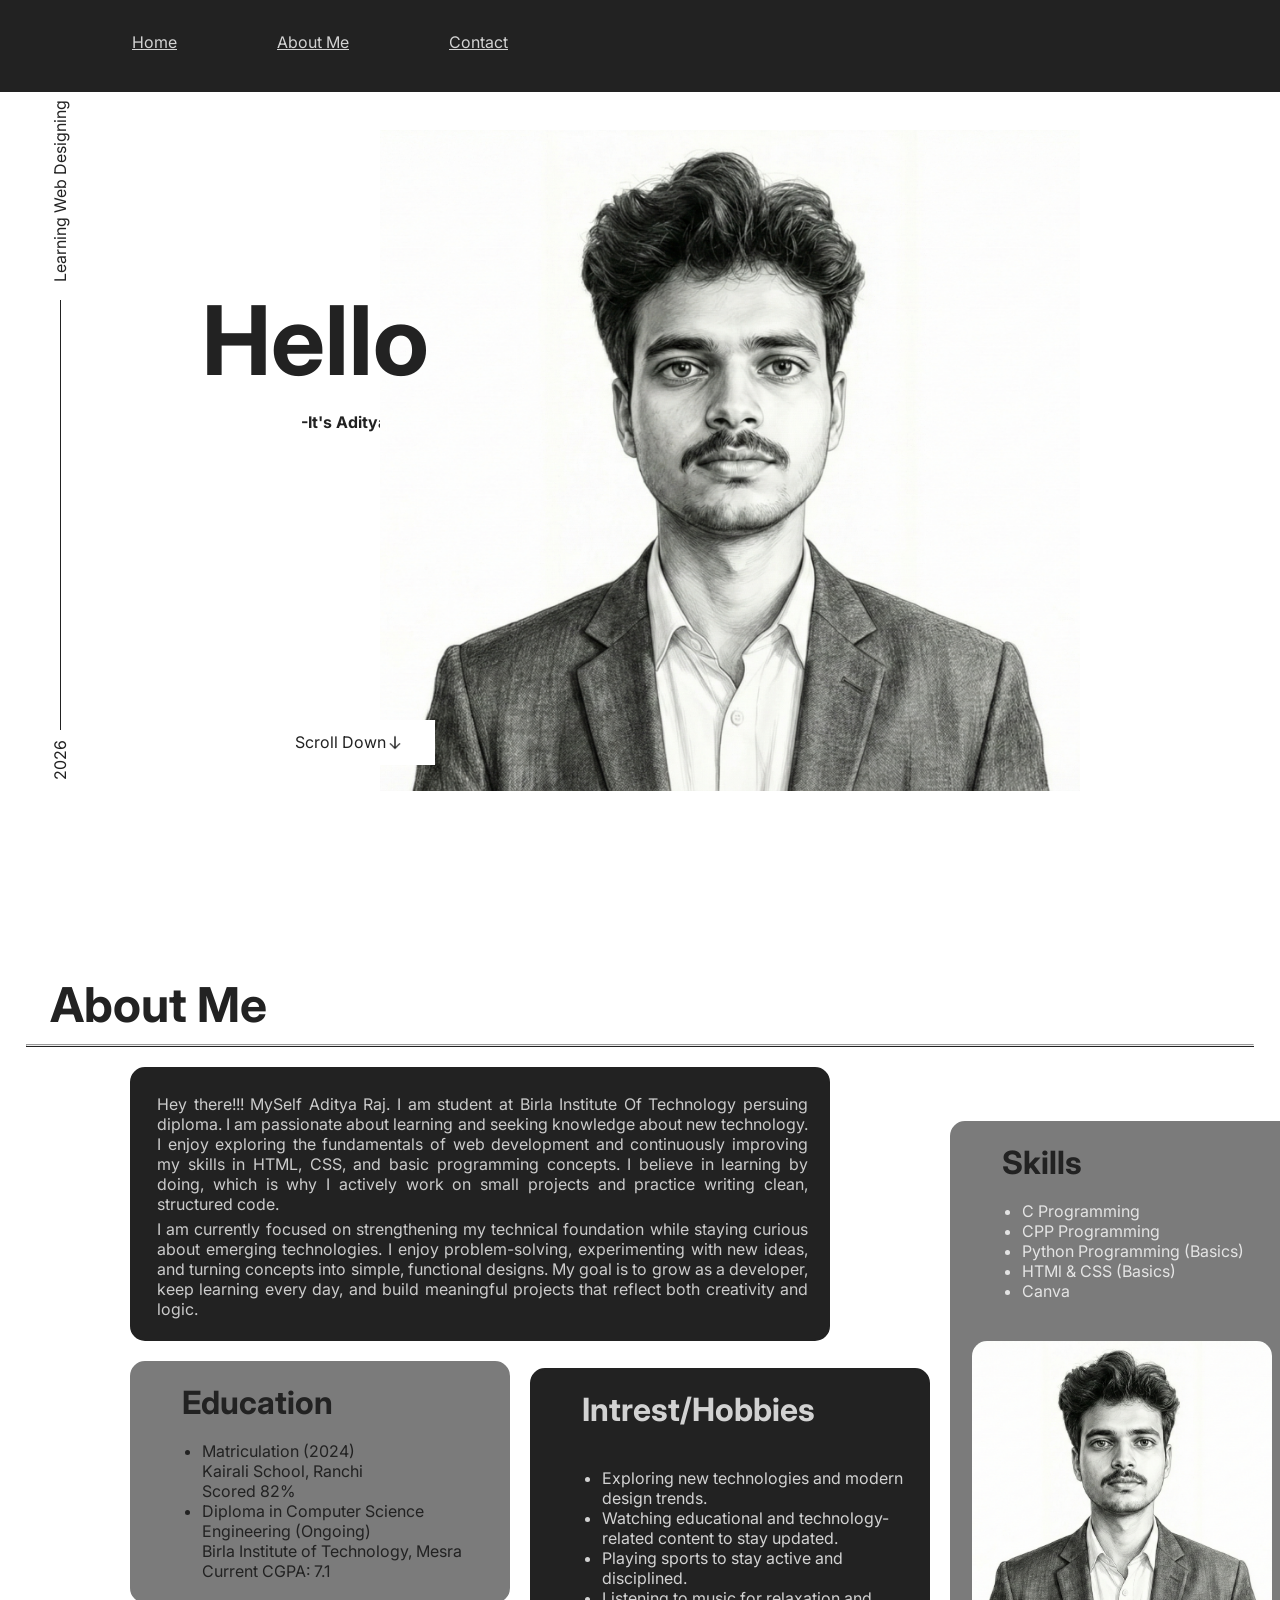
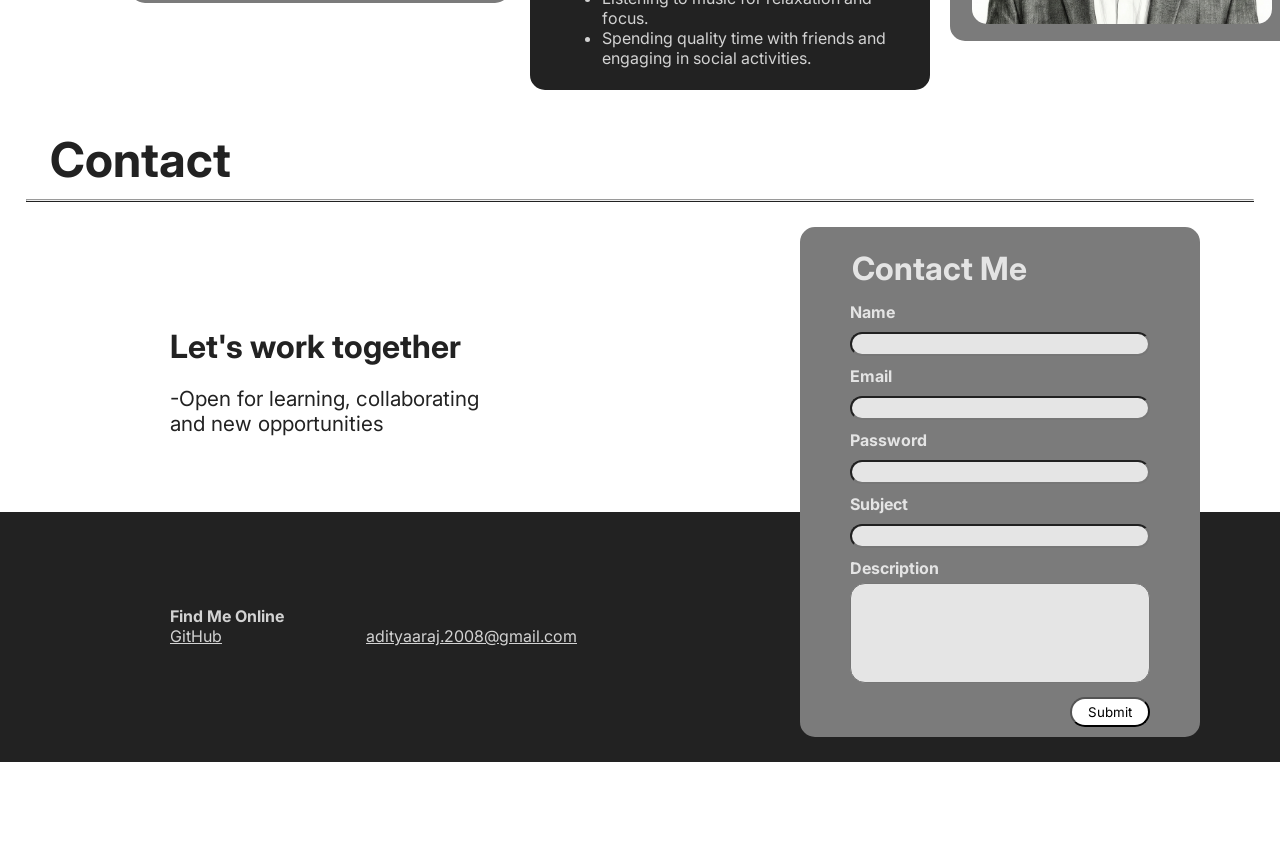
<file: index.html>
<!doctype html>
<html lang="en">
  <head>
    <meta charset="UTF-8" />
    <meta name="viewport" content="width=device-width, initial-scale=1.0" />
    <title>Portfolio</title>

    <link rel="stylesheet" href="Style/index.css">
    <link
      href="https://fonts.googleapis.com/css2?family=Inter:wght@400;500;600&display=swap"
      rel="stylesheet"
    />
  </head>

  <body>
    <section id="home">
      <nav class="navbar">
        <a href="#">Home</a>
        <a href="#about">About Me</a>
        <a href="#contact">Contact</a>
      </nav>

      <hr class="vertical-line" />

      <div class="vertical-line-text1">
        <p>2026</p>
      </div>

      <div class="vertical-line-text2">
        <p>Learning Web Designing</p>
      </div>

      <div class="greeting">
        <h1>Hello</h1>
      </div>

      <div class="intro">
        <p><b>-It's Aditya Raj</b>.</p>
      </div>

      <div class="scroll">
        <p>Scroll Down</p>
      </div>

      <img src="Image/Image.png" alt="Picture of Myself" class="profile-img1" />

      <img src="Image/Down-Arrow.jpeg" alt="Down Arrow" class="down-arrow" />
    </section>

    <section id="about">
      <h2>About Me</h2>

      <div class="line-break1">
        <hr />
      </div>

      <div class="frame1">
        <p>
          Hey there!!! MySelf Aditya Raj. I am student at Birla Institute Of
          Technology persuing diploma. I am passionate about learning and
          seeking knowledge about new technology. I enjoy exploring the
          fundamentals of web development and continuously improving my skills
          in HTML, CSS, and basic programming concepts. I believe in learning by
          doing, which is why I actively work on small projects and practice
          writing clean, structured code.<br />
        </p>

        <p>
          I am currently focused on strengthening my technical foundation while
          staying curious about emerging technologies. I enjoy problem-solving,
          experimenting with new ideas, and turning concepts into simple,
          functional designs. My goal is to grow as a developer, keep learning
          every day, and build meaningful projects that reflect both creativity
          and logic.
        </p>
      </div>
      <div class="frame2">
        <p><b>Skills</b></p>
        <p><br /></p>
        <ul>
          <li>C Programming</li>
          <li>CPP Programming</li>
          <li>Python Programming (Basics)</li>
          <li>HTMl & CSS (Basics)</li>
          <li>Canva</li>
        </ul>

        <img
          src="Image/Image.png"
          alt="Picture of MySelf"
          class="profile-img2"
        />
      </div>

      <div class="frame3">
        <p><b>Education</b></p>
        <p><br /></p>
        <ul>
          <li>
            Matriculation (2024) <br />Kairali School, Ranchi <br />Scored 82%
          </li>
          <li>
            Diploma in Computer Science Engineering (Ongoing) <br />Birla
            Institute of Technology, Mesra <br />Current CGPA: 7.1
          </li>
        </ul>
      </div>

      <div class="frame4">
        <p><b>Intrest/Hobbies</b></p>
        <p><br /></p>
        <ul>
          <li>Exploring new technologies and modern design trends.</li>
          <li>
            Watching educational and technology-related content to stay updated.
          </li>
          <li>Playing sports to stay active and disciplined.</li>
          <li>Listening to music for relaxation and focus.</li>
          <li>
            Spending quality time with friends and engaging in social
            activities.
          </li>
        </ul>
      </div>
    </section>

    <section id="contact">
      <h2>Contact</h2>

      <div class="line-break2">
        <hr />
      </div>
      <div class="frame5">
        <p><b></b></p>
        <p><br /></p>
      </div>

      <div class="frame6">
        <p><b>Contact Me</b></p>
      </div>

      <div id="form">
        <form id="contact-form">
          <label for="name"><b>Name</b></label>
          <br />
          <input type="text" name="Name" id="name" />
          <br />
          <label for="email"><b>Email</b></label>
          <br />
          <input type="email" name="Email" id="email" />
          <br />
          <label for="password"><b>Password</b></label>
          <br />
          <input type="password" name="Password" id="password" />
          <br />
          <label for="subject"><b>Subject</b></label>
          <br />
          <input type="text" name="Subject" id="subject" />
          <br />
          <label for="description"><b>Description</b></label>
          <br />
          <div>
            <textarea name="description" id="description" rows="5" cols="20">
            </textarea>
          </div>
          <div>
            <button type="submit" id="submit-btn">Submit</button>
          </div>
        </form>
      </div>

      <div id="bold">
        <p><b>Let's work together</b></p>
      </div>

      <div id="statement">
        <p>-Open for learning, collaborating <br />and new opportunities</p>
      </div>

      <div id="find">
        <p><b>Find Me Online</b></p>
      </div>

      <div id="location">
        <a href="https://github.com/Aditya-Raj2304">GitHub</a>
        <a href="mailto:adityaaraj.2008@gmail,com">adityaaraj.2008@gmail.com</a>
      </div>
    </section>
  </body>
</html>
</file>
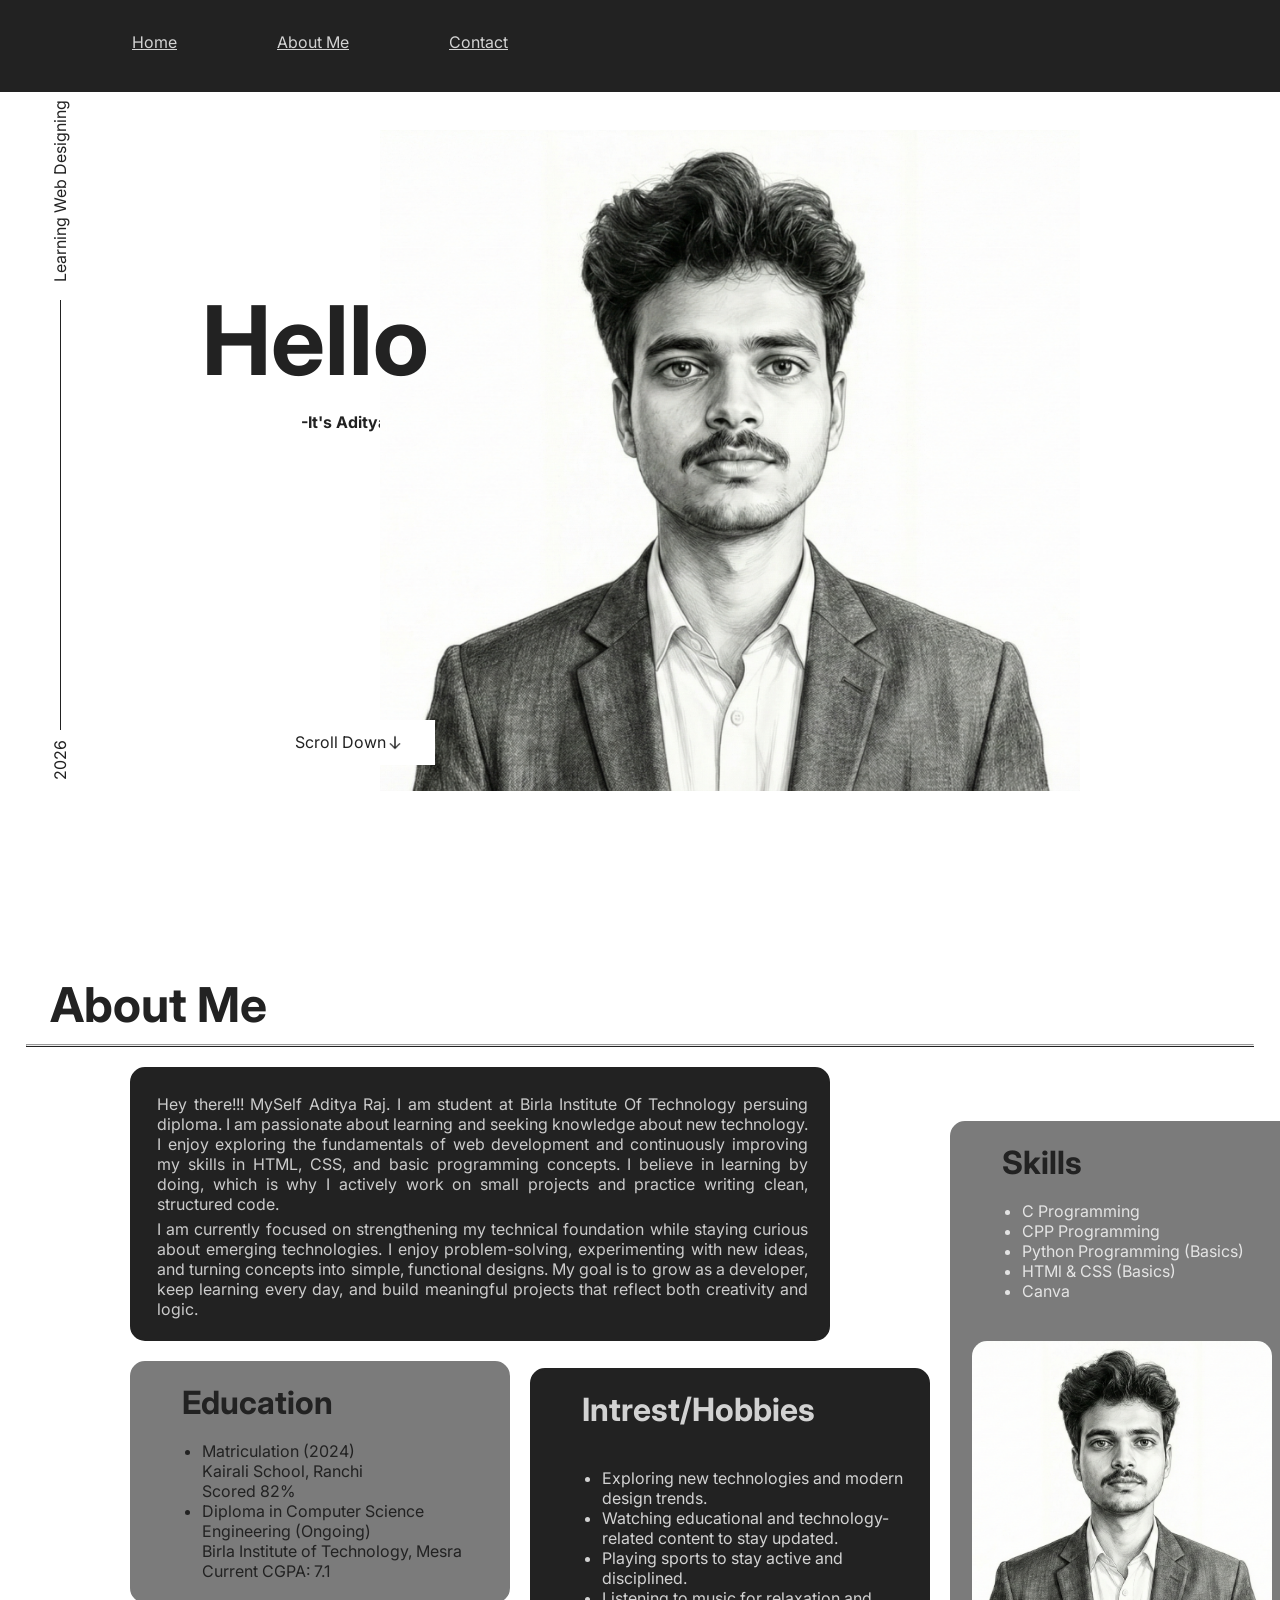
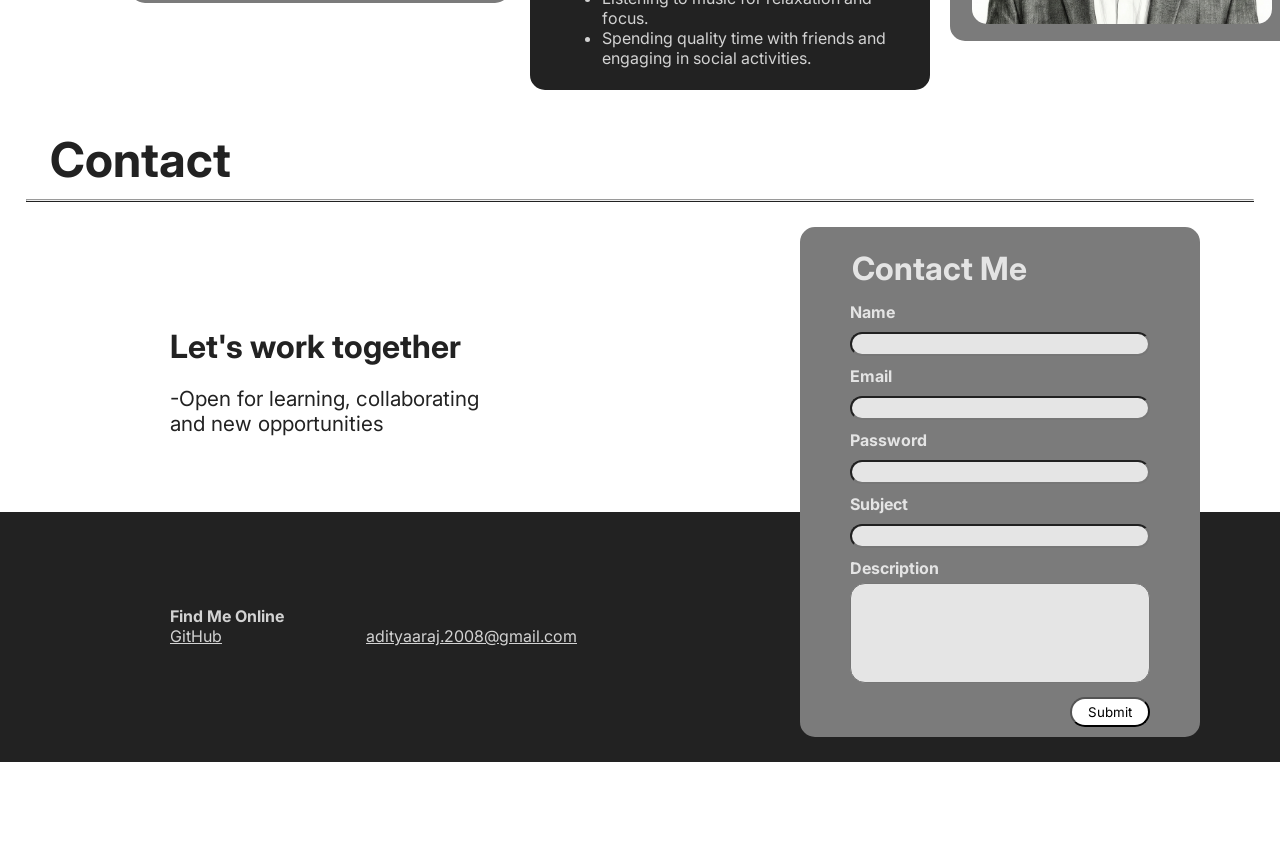
<file: Portfolio.html>
<!doctype html>
<html lang="en">
  <head>
    <meta charset="UTF-8" />
    <meta name="viewport" content="width=device-width, initial-scale=1.0" />
    <title>Portfolio</title>

    <link rel="stylesheet" href="Style/Portfolio.css" />
    <link
      href="https://fonts.googleapis.com/css2?family=Inter:wght@400;500;600&display=swap"
      rel="stylesheet"
    />
  </head>

  <body>
    <section id="home">
      <nav class="navbar">
        <a href="#">Home</a>
        <a href="#about">About Me</a>
        <a href="#contact">Contact</a>
      </nav>

      <hr class="vertical-line" />

      <div class="vertical-line-text1">
        <p>2026</p>
      </div>

      <div class="vertical-line-text2">
        <p>Learning Web Designing</p>
      </div>

      <div class="greeting">
        <h1>Hello</h1>
      </div>

      <div class="intro">
        <p><b>-It's Aditya Raj</b>.</p>
      </div>

      <div class="scroll">
        <p>Scroll Down</p>
      </div>

      <img src="Image/Image.png" alt="Picture of Myself" class="profile-img1" />

      <img src="Image/Down-Arrow.jpeg" alt="Down Arrow" class="down-arrow" />
    </section>

    <section id="about">
      <h2>About Me</h2>

      <div class="line-break1">
        <hr />
      </div>

      <div class="frame1">
        <p>
          Hey there!!! MySelf Aditya Raj. I am student at Birla Institute Of
          Technology persuing diploma. I am passionate about learning and
          seeking knowledge about new technology. I enjoy exploring the
          fundamentals of web development and continuously improving my skills
          in HTML, CSS, and basic programming concepts. I believe in learning by
          doing, which is why I actively work on small projects and practice
          writing clean, structured code.<br />
        </p>

        <p>
          I am currently focused on strengthening my technical foundation while
          staying curious about emerging technologies. I enjoy problem-solving,
          experimenting with new ideas, and turning concepts into simple,
          functional designs. My goal is to grow as a developer, keep learning
          every day, and build meaningful projects that reflect both creativity
          and logic.
        </p>
      </div>
      <div class="frame2">
        <p><b>Skills</b></p>
        <p><br /></p>
        <ul>
          <li>C Programming</li>
          <li>CPP Programming</li>
          <li>Python Programming (Basics)</li>
          <li>HTMl & CSS (Basics)</li>
          <li>Canva</li>
        </ul>

        <img
          src="Image/Image.png"
          alt="Picture of MySelf"
          class="profile-img2"
        />
      </div>

      <div class="frame3">
        <p><b>Education</b></p>
        <p><br /></p>
        <ul>
          <li>
            Matriculation (2024) <br />Kairali School, Ranchi <br />Scored 82%
          </li>
          <li>
            Diploma in Computer Science Engineering (Ongoing) <br />Birla
            Institute of Technology, Mesra <br />Current CGPA: 7.1
          </li>
        </ul>
      </div>

      <div class="frame4">
        <p><b>Intrest/Hobbies</b></p>
        <p><br /></p>
        <ul>
          <li>Exploring new technologies and modern design trends.</li>
          <li>
            Watching educational and technology-related content to stay updated.
          </li>
          <li>Playing sports to stay active and disciplined.</li>
          <li>Listening to music for relaxation and focus.</li>
          <li>
            Spending quality time with friends and engaging in social
            activities.
          </li>
        </ul>
      </div>
    </section>

    <section id="contact">
      <h2>Contact</h2>

      <div class="line-break2">
        <hr />
      </div>
      <div class="frame5">
        <p><b></b></p>
        <p><br /></p>
      </div>

      <div class="frame6">
        <p><b>Contact Me</b></p>
      </div>

      <div id="form">
        <form id="contact-form">
          <label for="name"><b>Name</b></label>
          <br />
          <input type="text" name="Name" id="name" />
          <br />
          <label for="email"><b>Email</b></label>
          <br />
          <input type="email" name="Email" id="email" />
          <br />
          <label for="password"><b>Password</b></label>
          <br />
          <input type="password" name="Password" id="password" />
          <br />
          <label for="subject"><b>Subject</b></label>
          <br />
          <input type="text" name="Subject" id="subject" />
          <br />
          <label for="description"><b>Description</b></label>
          <br />
          <div>
            <textarea name="description" id="description" rows="5" cols="20">
            </textarea>
          </div>
          <div>
            <button type="submit" id="submit-btn">Submit</button>
          </div>
        </form>
      </div>

      <div id="bold">
        <p><b>Let's work together</b></p>
      </div>

      <div id="statement">
        <p>-Open for learning, collaborating <br />and new opportunities</p>
      </div>

      <div id="find">
        <p><b>Find Me Online</b></p>
      </div>

      <div id="location">
        <a href="https://github.com/Aditya-Raj2304">GitHub</a>
        <a href="mailto:adityaaraj.2008@gmail,com">adityaaraj.2008@gmail.com</a>
      </div>
    </section>
  </body>
</html>
</file>
<file: Style/index.css>
* {
  margin: 0;
  padding: 0;
  box-sizing: border-box;
  font-family: "Inter", sans-serif;
}

html {
  scroll-behavior: smooth;
}

section {
  min-height: 75vh;
}

#contact {
  min-height: 85vh;
  padding: 40px 0;
}

body {
  background-color: #ffffff;
  overflow-y: auto;
  scroll-behavior: smooth;
  height: 100%;
}

#about,
#contact {
  scroll-margin-top: 120px;
}

.navbar {
  position: fixed;
  z-index: 10;
  top: 0;
  justify-content: center;
  display: flex;
  gap: 6.25em;
  background-color: #222222;
  padding: 40px;
  width: 150%;
  margin-left: -50%;
  margin-top: -0.5em;
}

.navbar a {
  color: rgba(255, 255, 255, 0.8);
}

.vertical-line {
  border: none;
  width: 1px;
  background-color: #222222;
  height: 430px;
  margin-top: 300px;
  margin-left: 60px;
  color: #222222;
}

.vertical-line-text1 {
  writing-mode: vertical-rl;
  transform: rotate(180deg);
  margin-top: 10px;
  margin-left: 50px;
  color: #222222;
}

.vertical-line-text2 {
  writing-mode: vertical-rl;
  transform: rotate(180deg);
  margin-top: -680px;
  margin-left: 50px;
  color: #222222;
}

.greeting {
  display: flex;
  justify-content: center;
  margin-top: 0px;
  margin-left: -650px;
  height: 10vh;
}

.greeting h1 {
  color: #222222;
  font-size: 6em;
  z-index: 1;
}

.intro p {
  margin-left: 301px;
  margin-top: 40px;
  font-family: "Inter", sans-serif;
  font-weight: 800;
  color: #222222;
}

.scroll {
  margin-top: 300px;
  margin-left: 295px;
  color: #222222;
  position: relative;
  z-index: 10;
}

.profile-img1 {
  position: absolute;
  right: 200px;
  top: 130px;
  width: 700px;
  height: auto;
}

.down-arrow {
  width: 80px;
  height: auto;
  margin-top: -32px;
  margin-bottom: 20px;
  margin-left: 355px;
  position: relative;
  z-index: 5;
}

h2 {
  text-align: left;
  font-size: 3em;
  margin-left: 50px;
  color: #222222;
}

.line-break1 {
  border: none;
  height: 3px;
  background-color: #222222;
  width: 96%;
  margin: 10px auto;
}

.frame1 {
  border: 2px solid #222222;
  padding: 20px;
  width: 700px;
  height: auto;
  margin-left: 130px;
  margin-top: 20px;
  border-radius: 15px;
  background-color: #222222;
}

.frame1 p {
  color: rgb(203, 203, 203);
  margin-top: 5px;
  margin-left: 5px;
  text-align: justify;
  border: 1px;
}

.frame2 {
  border: 2px solid #7b7b7b;
  padding: 20px;
  width: 350px;
  height: 520px;
  background-color: #7b7b7b;
  margin-left: 950px;
  margin-top: -220px;
  border-radius: 15px;
}

.frame2 p {
  margin-left: 50px;
  color: #222222;
  margin-top: 0px;
  font-size: 2em;
  margin-left: 30px;
}

.frame2 ul {
  color: rgba(255, 255, 255, 0.8);
  margin-top: -20px;
  margin-left: 50px;
}

.profile-img2 {
  margin-top: 40px;
  width: 300px;
  height: auto;
  border-radius: 15px;
}

.frame3 {
  border: 2px solid #7b7b7b;
  padding: 20px;
  background-color: #7b7b7b;
  margin-top: -280px;
  margin-left: 130px;
  width: 380px;
  height: auto;
  border-radius: 15px;
}

.frame3 p {
  font-size: 2em;
  color: #222222;
  margin-top: 0px;
  margin-left: 30px;
}

.frame3 ul {
  color: #222222;
  margin-top: -20px;
  margin-left: 50px;
}

.frame4 {
  border: 2px solid #222222;
  padding: 20px;
  margin-top: -235px;
  margin-left: 530px;
  background-color: #222222;
  width: 400px;
  height: auto;
  border-radius: 15px;
}

.frame4 p {
  font-size: 2em;
  color: rgba(255, 255, 255, 0.8);
  margin-top: 0px;
  margin-left: 30px;
}

.frame4 ul {
  color: rgba(255, 255, 255, 0.8);
  margin-top: 0px;
  margin-left: 50px;
}

.frame5 {
  border: 2px solid #222222;
  padding: 20px;
  margin-top: 310px;
  margin-bottom: 0px;
  height: 250px;
  background-color: #222222;
}

.line-break2 {
  border: none;
  height: 3px;
  background-color: #222222;
  width: 96%;
  margin: 10px auto;
}

.frame6 {
  border: 2px solid #7b7b7b;
  padding: 20px;
  margin-top: -535px;
  margin-left: 800px;
  background-color: #7b7b7b;
  width: 400px;
  height: 510px;
  border-radius: 15px;
}

.frame6 p {
  font-size: 2em;
  color: rgba(255, 255, 255, 0.8);
  margin-top: 0px;
  margin-left: 30px;
}

#contact-form {
  max-width: 300px;
  display: flex;
  flex-direction: column;
  gap: -60px;
  margin-top: -425px;
  margin-left: 850px;
}

#contact-form label {
  color: rgba(255, 255, 255, 0.8);
  margin-top: -10px;
}

#contact-form input {
  margin-top: -10px;
  padding: 2px;
  border-radius: 15px;
  background-color: rgba(255, 255, 255, 0.8);
}

#contact-form textarea {
  margin-top: -15px;
  width: 100%;
  height: 100px;
  padding: 2px;
  border-radius: 15px;
  background-color: rgba(255, 255, 255, 0.8);
  resize: none;
}

#contact-form button {
  margin-top: 10px;
  margin-left: 220px;
  padding: 5px;
  border-radius: 15px;
  background-color: #ffffff;
  color: #000000;
  width: 80px;
}

#bold {
  font-size: 2em;
  margin-top: -400px;
  margin-left: 170px;
  color: #222222;
}

#statement {
  font-size: 1.3em;
  margin-top: 20px;
  margin-left: 170px;
  color: #222222;
}

#find {
  color: rgba(255, 255, 255, 0.8);
  font-size: 1em;
  margin-top: 170px;
  margin-left: 170px;
}

#location {
  padding: 10px 20px;
  margin-top: -10px;
  margin-left: 150px;
  display: flex;
  gap: 9em;
}

#location a {
  color: rgba(255, 255, 255, 0.8);
}
</file>
<file: Style/Portfolio.css>
* {
  margin: 0;
  padding: 0;
  box-sizing: border-box;
  font-family: "Inter", sans-serif;
}

html {
  scroll-behavior: smooth;
}

section {
  min-height: 75vh;
}

#contact {
  min-height: 85vh;
  padding: 40px 0;
}

body {
  background-color: #ffffff;
  overflow-y: auto;
  scroll-behavior: smooth;
  height: 100%;
}

#about,
#contact {
  scroll-margin-top: 120px;
}

.navbar {
  position: fixed;
  z-index: 10;
  top: 0;
  justify-content: center;
  display: flex;
  gap: 6.25em;
  background-color: #222222;
  padding: 40px;
  width: 150%;
  margin-left: -50%;
  margin-top: -0.5em;
}

.navbar a {
  color: rgba(255, 255, 255, 0.8);
}

.vertical-line {
  border: none;
  width: 1px;
  background-color: #222222;
  height: 430px;
  margin-top: 300px;
  margin-left: 60px;
  color: #222222;
}

.vertical-line-text1 {
  writing-mode: vertical-rl;
  transform: rotate(180deg);
  margin-top: 10px;
  margin-left: 50px;
  color: #222222;
}

.vertical-line-text2 {
  writing-mode: vertical-rl;
  transform: rotate(180deg);
  margin-top: -680px;
  margin-left: 50px;
  color: #222222;
}

.greeting {
  display: flex;
  justify-content: center;
  margin-top: 0px;
  margin-left: -650px;
  height: 10vh;
}

.greeting h1 {
  color: #222222;
  font-size: 6em;
  z-index: 1;
}

.intro p {
  margin-left: 301px;
  margin-top: 40px;
  font-family: "Inter", sans-serif;
  font-weight: 800;
  color: #222222;
}

.scroll {
  margin-top: 300px;
  margin-left: 295px;
  color: #222222;
  position: relative;
  z-index: 10;
}

.profile-img1 {
  position: absolute;
  right: 200px;
  top: 130px;
  width: 700px;
  height: auto;
}

.down-arrow {
  width: 80px;
  height: auto;
  margin-top: -32px;
  margin-bottom: 20px;
  margin-left: 355px;
  position: relative;
  z-index: 5;
}

h2 {
  text-align: left;
  font-size: 3em;
  margin-left: 50px;
  color: #222222;
}

.line-break1 {
  border: none;
  height: 3px;
  background-color: #222222;
  width: 96%;
  margin: 10px auto;
}

.frame1 {
  border: 2px solid #222222;
  padding: 20px;
  width: 700px;
  height: auto;
  margin-left: 130px;
  margin-top: 20px;
  border-radius: 15px;
  background-color: #222222;
}

.frame1 p {
  color: rgb(203, 203, 203);
  margin-top: 5px;
  margin-left: 5px;
  text-align: justify;
  border: 1px;
}

.frame2 {
  border: 2px solid #7b7b7b;
  padding: 20px;
  width: 350px;
  height: 520px;
  background-color: #7b7b7b;
  margin-left: 950px;
  margin-top: -220px;
  border-radius: 15px;
}

.frame2 p {
  margin-left: 50px;
  color: #222222;
  margin-top: 0px;
  font-size: 2em;
  margin-left: 30px;
}

.frame2 ul {
  color: rgba(255, 255, 255, 0.8);
  margin-top: -20px;
  margin-left: 50px;
}

.profile-img2 {
  margin-top: 40px;
  width: 300px;
  height: auto;
  border-radius: 15px;
}

.frame3 {
  border: 2px solid #7b7b7b;
  padding: 20px;
  background-color: #7b7b7b;
  margin-top: -280px;
  margin-left: 130px;
  width: 380px;
  height: auto;
  border-radius: 15px;
}

.frame3 p {
  font-size: 2em;
  color: #222222;
  margin-top: 0px;
  margin-left: 30px;
}

.frame3 ul {
  color: #222222;
  margin-top: -20px;
  margin-left: 50px;
}

.frame4 {
  border: 2px solid #222222;
  padding: 20px;
  margin-top: -235px;
  margin-left: 530px;
  background-color: #222222;
  width: 400px;
  height: auto;
  border-radius: 15px;
}

.frame4 p {
  font-size: 2em;
  color: rgba(255, 255, 255, 0.8);
  margin-top: 0px;
  margin-left: 30px;
}

.frame4 ul {
  color: rgba(255, 255, 255, 0.8);
  margin-top: 0px;
  margin-left: 50px;
}

.frame5 {
  border: 2px solid #222222;
  padding: 20px;
  margin-top: 310px;
  margin-bottom: 0px;
  height: 250px;
  background-color: #222222;
}

.line-break2 {
  border: none;
  height: 3px;
  background-color: #222222;
  width: 96%;
  margin: 10px auto;
}

.frame6 {
  border: 2px solid #7b7b7b;
  padding: 20px;
  margin-top: -535px;
  margin-left: 800px;
  background-color: #7b7b7b;
  width: 400px;
  height: 510px;
  border-radius: 15px;
}

.frame6 p {
  font-size: 2em;
  color: rgba(255, 255, 255, 0.8);
  margin-top: 0px;
  margin-left: 30px;
}

#contact-form {
  max-width: 300px;
  display: flex;
  flex-direction: column;
  gap: -60px;
  margin-top: -425px;
  margin-left: 850px;
}

#contact-form label {
  color: rgba(255, 255, 255, 0.8);
  margin-top: -10px;
}

#contact-form input {
  margin-top: -10px;
  padding: 2px;
  border-radius: 15px;
  background-color: rgba(255, 255, 255, 0.8);
}

#contact-form textarea {
  margin-top: -15px;
  width: 100%;
  height: 100px;
  padding: 2px;
  border-radius: 15px;
  background-color: rgba(255, 255, 255, 0.8);
  resize: none;
}

#contact-form button {
  margin-top: 10px;
  margin-left: 220px;
  padding: 5px;
  border-radius: 15px;
  background-color: #ffffff;
  color: #000000;
  width: 80px;
}

#bold {
  font-size: 2em;
  margin-top: -400px;
  margin-left: 170px;
  color: #222222;
}

#statement {
  font-size: 1.3em;
  margin-top: 20px;
  margin-left: 170px;
  color: #222222;
}

#find {
  color: rgba(255, 255, 255, 0.8);
  font-size: 1em;
  margin-top: 170px;
  margin-left: 170px;
}

#location {
  padding: 10px 20px;
  margin-top: -10px;
  margin-left: 150px;
  display: flex;
  gap: 9em;
}

#location a {
  color: rgba(255, 255, 255, 0.8);
}
</file>
